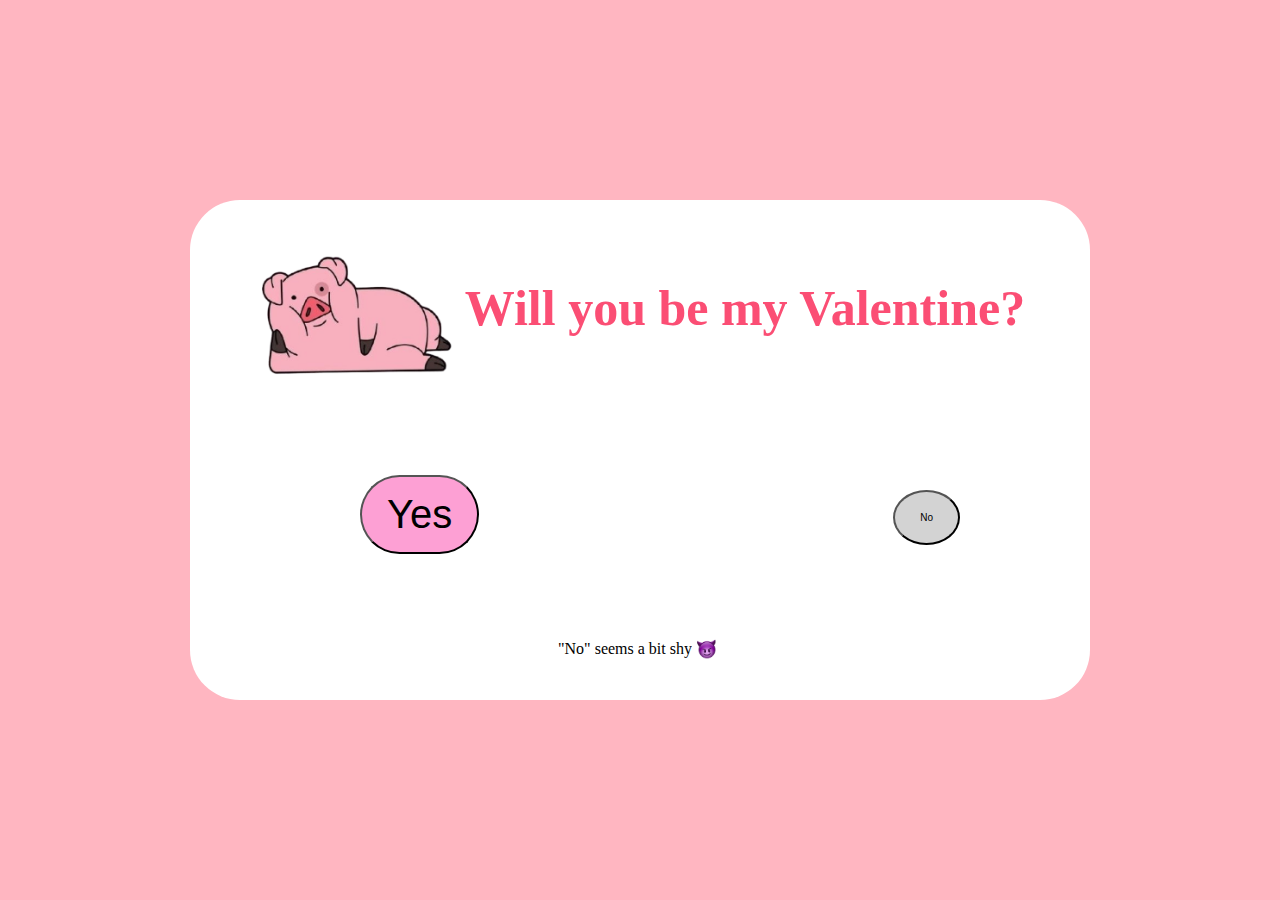
<file: index.html>
<!doctype html>
<html lang="en">
  <head>
    <meta charset="UTF-8" />
    <meta name="viewport" content="width=device-width, initial-scale=1.0" />
    <link rel="stylesheet" href="css/style.css" />
    <title>Document</title>
  </head>
  <body>
    <div class="container">
      <div class="head__info head__info_1">
        <div>
          <img src="images/pig.png" class="pig__img" alt="" srcset="" />
        </div>
        <h1 class="head__tittle">Will you be my Valentine?</h1>
      </div>
      <div class="btn__block">
        <a href="yes.html"
          ><button type="button" class="yes__button btn" href="">Yes</button></a
        >
        <div class="elem-g">
          <button type="button" class="no__button btn">No</button>

        </div>

      </div>
      <div class="block__p">
        <p>"No" seems a bit shy</p>
        <div>
          <img src="images/devil.png" class="devil__img" alt="" srcset="" />
        </div>
      </div>
    </div>
  </body>
  <script src="js/script.js"></script>
</html>
</file>
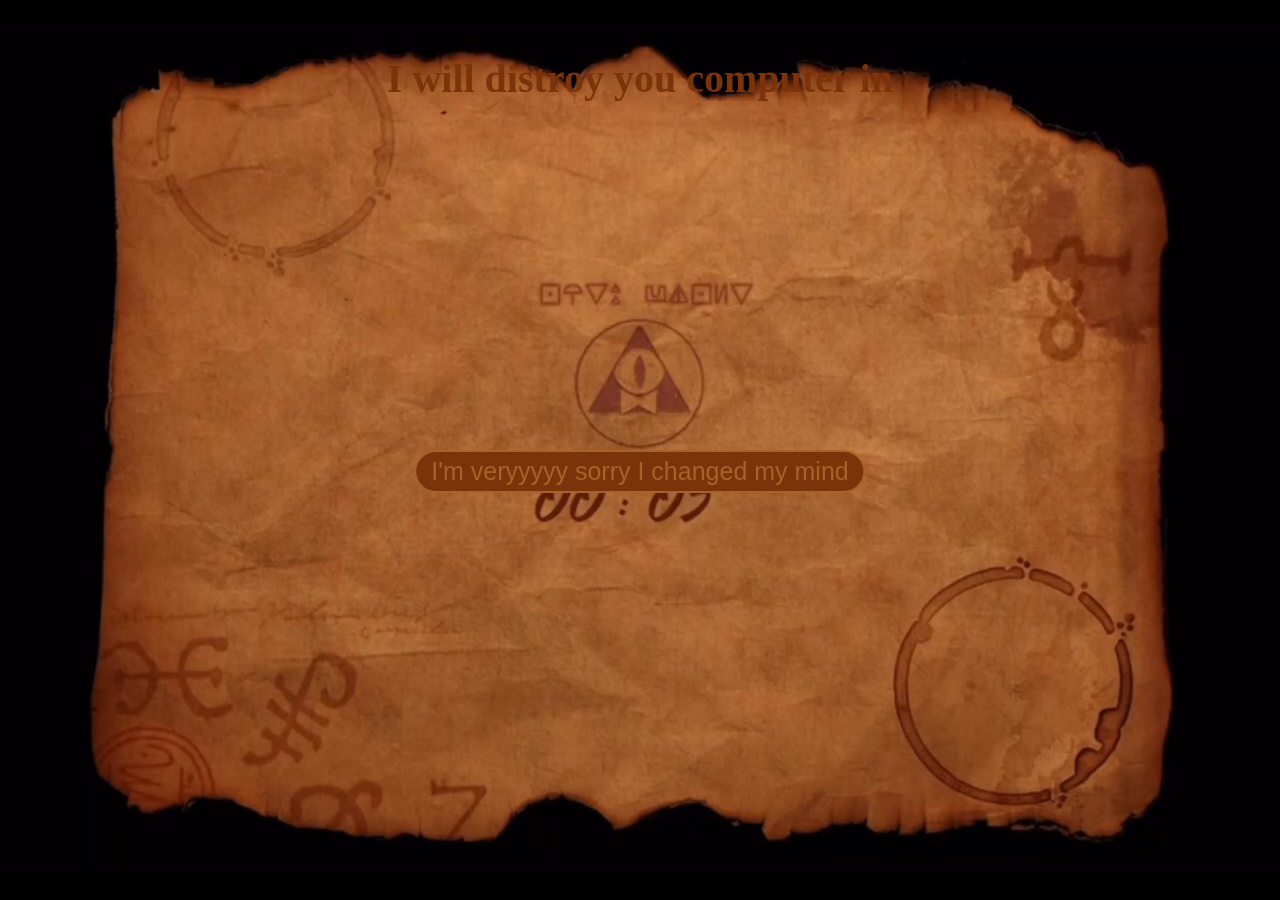
<file: bill.html>
<!DOCTYPE html>
<html lang="en">
<head>
    <meta charset="UTF-8">
    <meta name="viewport" content="width=device-width, initial-scale=1.0">
    <link rel="stylesheet" href="css/bill.css">
    <title>Document</title>
</head>
<body>
    <div><img class="bill" src="images/bill.gif" alt="" srcset=""></div>
    <div class="video__big"><video class="bg-video" autoplay muted loop playsinline>
  <source src="video/count.MP4" type="video/mp4">
</video>
</div>
<div class="text_comp"><p>I will distroy you computer in</p></div>
<a href="Open_meeeeeeee.html"><button type="button" class="button__sorry">I'm veryyyyy sorry I changed my mind </button></a>
<img src="images/blue.jpg" class="overlay-img" alt="">
<audio id="audio" preload="auto">
  <source src="audio/love.mp3" type="audio/mpeg">
</audio>
</body>
<script src="js/bill.js"></script>
</html>
</file>
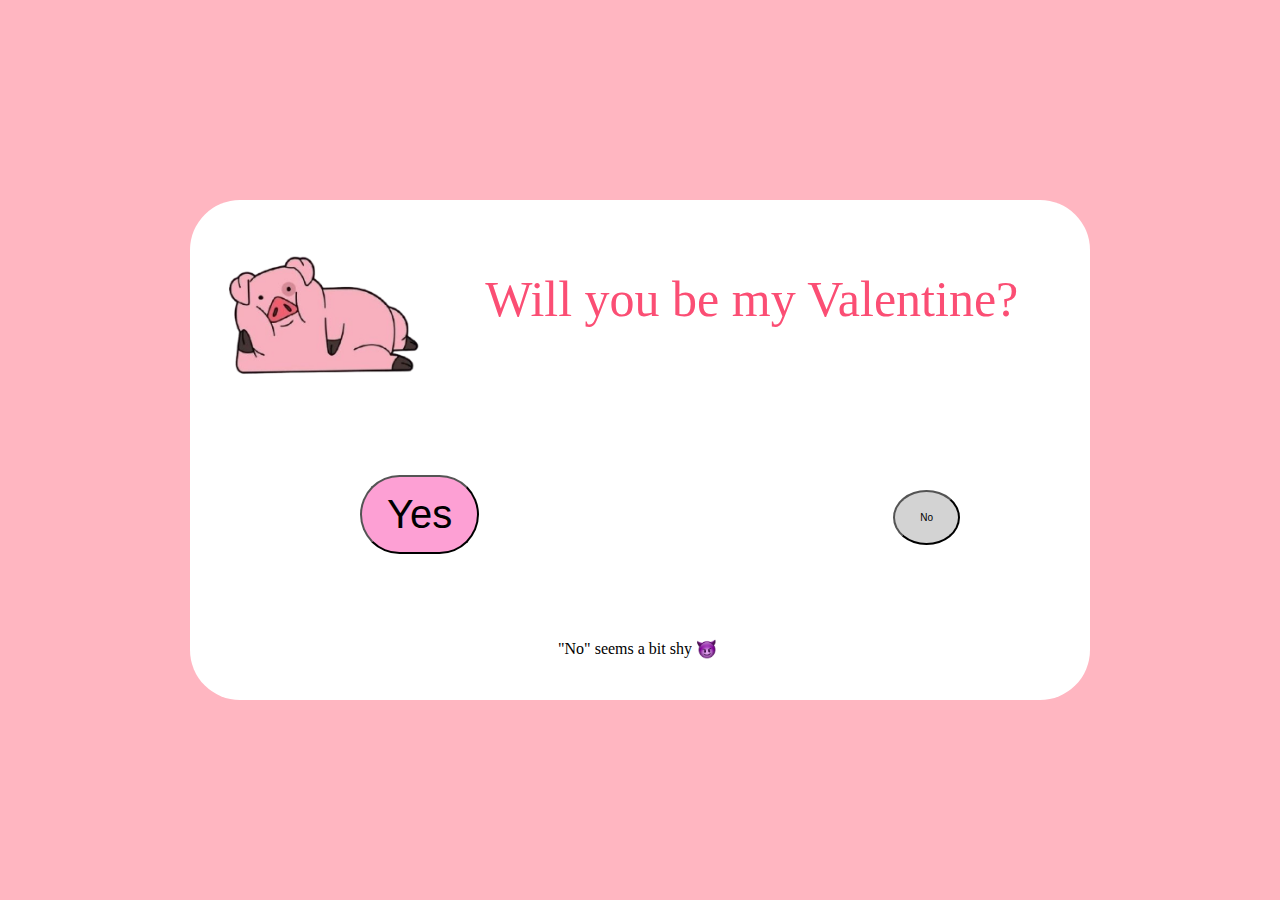
<file: Open_meeeeeeee.html>
<!doctype html>
<html lang="en">
  <head>
    <meta charset="UTF-8" />
    <meta name="viewport" content="width=device-width, initial-scale=1.0" />
    <link rel="stylesheet" href="css/style.css" />
    <title>Document</title>
  </head>
  <body>
    <div class="container">
      <div class="head__info">
        <div><img src="images/pig.png" class="pig__img" alt="" srcset="" /></div>
        <tittle class="head__tittle">Will you be my Valentine?</tittle>
      </div>
      <div class="btn__block">
      <a href="yes.html"><button type="button" class="yes__button btn" href="">Yes</button></a>
        <button type="button" class="no__button btn">No</button>
        </div>
        <div class="block__p">
        <p>"No" seems a bit shy </p> 
        <div><img src="images/devil.png" class="devil__img" alt="" srcset="" ></div>
        </div>
    </div>
  </body>
  <script src="js/script.js"></script>
</html>
</file>
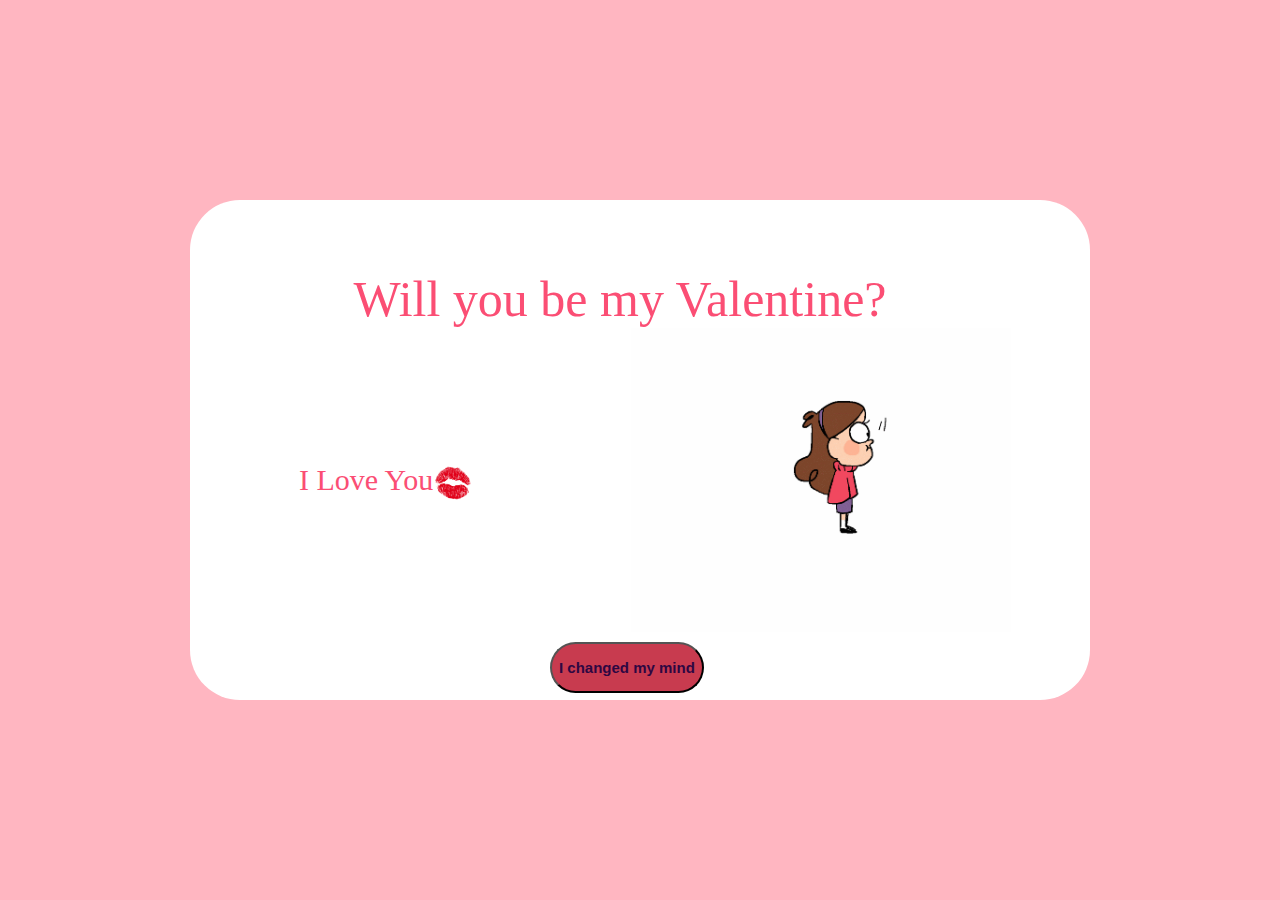
<file: yes.html>
<!doctype html>
<html lang="en">
  <head>
    <meta charset="UTF-8" />
    <meta name="viewport" content="width=device-width, initial-scale=1.0" />
   <link rel="stylesheet" href="css/style.css" />
    <title>Document</title>
  </head>
  <body>
    <div class="container container_yes">
      <div class="head__info">
        <tittle class="head__tittle yes title_yes">Will you be my Valentine?</tittle>
      </div>
       <div class="gravity__block">
      <div class="block__yey"><p class="text__yay">I Love You</p>
        <img src="images/kiss.png" class="kiss" alt="" srcset="">
</div>
        <img src="images/Gravity.gif" class="gravity" alt="" srcset=""></div>
        <a class="link-a" href="bill.html"><button class="mind">I changed my mind</button></a>
    </div>
  </body>
  <script src="js/script.js"></script>
</html>
</file>
<file: css/style.css>
body {
  background-color: lightpink;
  display: flex;
  justify-content: center;
  align-items: center;
  height: 100vh;
  margin: 0;

  overflow: hidden;
}

.container {
  position: relative;
  background-color: white;
  height: 80%;
  width: 90%;
  max-width: 900px;
  max-height: 500px;
  border-radius: 50px 50px 50px 50px;
}

.head__tittle {
  padding-top: 70px;
  color: #fb4e74;
  display: flex;
  justify-content: center;
  font-size: 50px;
  padding-right: 40px;
}

.pig__img {
  border-radius: 50px 50px 50px 50px;
  padding-top: 30px;
  background-color: white;
  width: 200px;
}

.head__info {
  display: flex;
  justify-content: space-around;
}

.yes__button {
  color: black;
  padding: 15px 25px 15px 25px;
  border-radius: 50px 50px 50px 50px;
  background-color: #fda0d4;
  font-size: 40px;
  cursor: pointer;
  margin-left: 170px;
}

.no__button {
  color: black;
  padding: 20px 25px 20px 25px;
  border-radius: 50%;
  background-color: lightgrey;
  font-size: 10px;
  cursor: pointer;
  position: absolute;
  right: 130px;
  top: 290px;
}

.btn__block {
  display: flex;
  padding-top: 60px;
}

.devil__img {
  background-color: white;
  width: 30px;
  padding-top: 13px;
}

.block__p {
  display: flex;
  justify-content: center;
  padding-top: 70px;
}

.gravity {
  width: 380px;
}

.kiss {
  width: 300px;
}

.gravity__block {
  display: flex;
  justify-content: space-around;
}

.kiss {
  width: 40px;
  height: 40px;
  padding-top: 5px;
}


.block__yey {
  display: flex;
  justify-content: center;
  padding-left: 30px;
  align-items: center;
}


.text__yay {
  color: #fb4e74;
  font-size: 30px;
}

.head__info_1 {
  justify-content: center;
  align-items: center;
  gap: 10px;
  width: auto;
  text-align: center;
  
}
.head__info_1 .head__tittle{
  padding: 0;
}

.mind {
  color: #2e0742;
  font-size: 15px;
  font-weight: bold;
  background-color: #c83b4f;
  padding: 15px 7px 15px 7px;
  border-radius: 50px 50px 50px 50px;
  margin-left: 40%;
  margin-right: 40%;
  margin-top: 10px;
  cursor: pointer;
}

@media screen and (max-width: 888px) {
  .head__tittle {
    margin: 0;
    /* font-size: 40px; */
  }
  .title_yes {
    padding-top: 50px;
  }
  
}
@media screen and (max-width: 640px) {
  .container {
    justify-content: center;
  }
  .container_yes {
    padding-top: 10px;
    height: auto;
    padding-bottom: 30px;
    padding-left: 10px;
    padding-right: 10px;
    max-height: 600px;
  }
  .gravity {
    max-width: 380px;
    width: 90%;
  }
  .link-a {
    margin-top: 5px;
    height: 70px;
    display: flex;
    justify-content: center;
    align-items: center;
  }
  .link-a button{
    margin: 0;
  }
  .gravity__block {
    display: flex;
    flex-direction: column;
    align-items: center;
  }
  .elem-g {
    transform: translateY(-25px);
  }
  .btn__block {
    display: flex;
    justify-content: center;
    align-items: center;
    /* gap: 30px; */
  }
  .yes__button.btn {
    margin: 0;
    transform: translateX(-60%);
  }
  .no__button.btn {
    right: auto;
    top: auto;
  }
  .btn__block {
    padding-top: 4vh;
  }
  .block__p {
    padding-top: 4vh;

  }
  .pig__img {
    padding: 0;
  }

  .head__info {
    flex-direction: column;
    align-items: center;
  }
  .head__tittle {
    padding: 0;
    margin: 0;
    text-align: center;
    font-size: clamp(30px, 10vw, 40px);
  }
}

/* @media (max-width: 431px) {
  .head__tittle {
    padding-top: 170px;
    font-size: 40px;
  }

  .yes__button {
    margin-left: 50px;
  }

  .no__button {
    top: 380px;
    right: 70px;
  }

  .head__tittle.yes {
    padding-top: 70px;
    padding-left: 60px;
  }

  .gravity__block {
    display: block;
  }

  .mind {
    transform: translateX(70%);
    margin-left: 0;
    margin-right: 0;
  }

  .gravity {
    margin-left: 3px;
    width: 350px;
  }
} */
</file>
<file: css/bill.css>
body {
  background-color: black;
  display: flex;
  justify-content: center;
  align-items: center;
  height: 100vh;
  margin: 0;
}

.bill {
  z-index: 3;
  position: fixed;
  top: -200px;
  left: 50%;
  transform: translateX(-50%) scale(0.5);
  animation: dropToCenter 1.2s ease-out forwards;
}

@keyframes dropToCenter {
  to {
    top: 36%;
    transform: translate(-50%, -50%) scale(1);
  }
}

.video__big {
  z-index: 1;
  position: fixed;
  top: 50%;
  left: 50%;
  transform: translate(-50%, -50%);
  pointer-events: none;
}

.button__sorry {
  z-index: 2;
  position: absolute;
  left: 50%;
  transform: translateX(-50%);
  padding: 5px 15px 5px 15px;
  background-color: #7b3309;
  font-size: 25px;
  cursor: pointer;
  top: 450px;
  color: #a7612b;
  border: 2px solid #a7612b;
  border-radius: 50px 50px 50px 50px;
}

.text_comp {
  top: 15px;
  z-index: 1;
  position: absolute;
  color: #7b3309;
  font-size: 40px;
  font-weight: bold;
}

.overlay-img {
  position: fixed;
  inset: 0;
  width: 100%;
  height: 100%;
  object-fit: cover;
  z-index: 9999 !important;
  display: none;
}

@media (max-width: 431px) {
  .text_comp {
    margin-top: 20px;
    margin-left: 50px;
  }

  .button__sorry{
    top:550px;
    left: 27%;
  transform: translateX(-20%);
  }

  .bill {
  z-index: 3;
  position: fixed;
  top: -200px;
  left: 50%;
  transform: translateX(-50%) scale(0.5);
  animation: dropToCenter 1.2s ease-out forwards;
}

@keyframes dropToCenter {
  to {
    top: 50%;
    transform: translate(-50%, -50%) scale(1);
  }
}

}
/* px em % vw vh */

/* 100vw width  */
</file>
